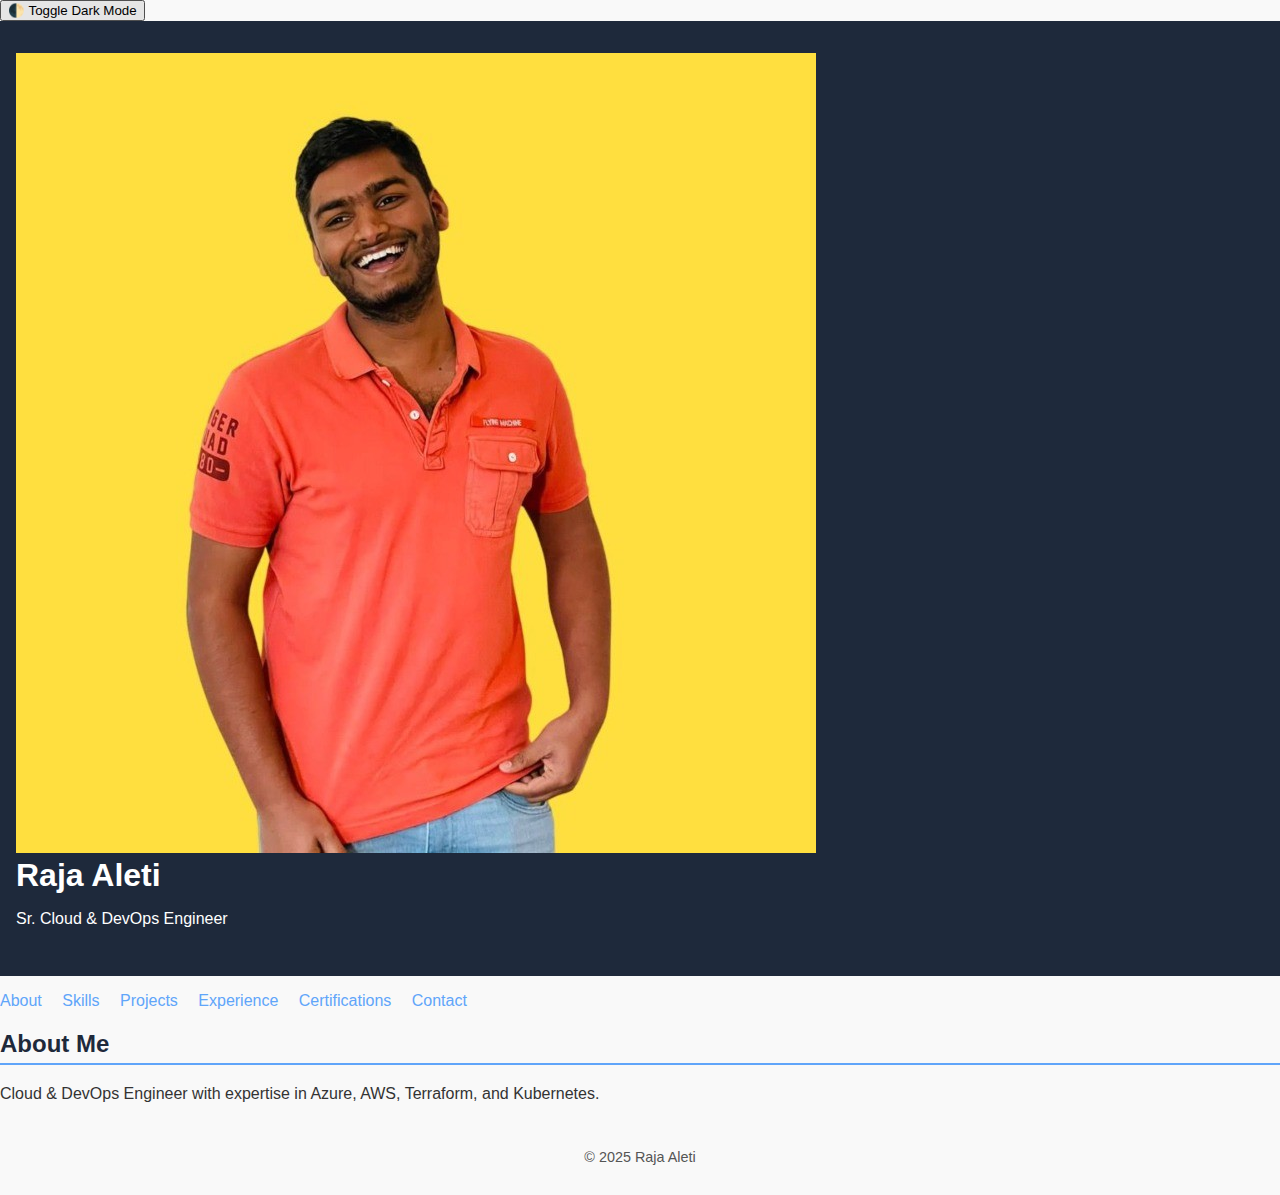
<file: index.html>
<!DOCTYPE html>
<html><head>
  <meta charset="UTF-8" />
  <title>Raja Aleti</title>
  <link rel="stylesheet" href="assets/style.css" />
</head>
<body>
  <button class="toggle" id="darkToggle">🌓 Toggle Dark Mode</button>
  <header>
    <img src="assets/avatar.jpg" alt="Raja Aleti" class="avatar" />
    <h1>Raja Aleti</h1>
    <p>Sr. Cloud & DevOps Engineer</p>
  </header>
  
<nav>
  <a href="index.html">About</a>
  <a href="pages/skills.html">Skills</a>
  <a href="pages/projects.html">Projects</a>
  <a href="pages/experience.html">Experience</a>
  <a href="pages/certifications.html">Certifications</a>
  <a href="pages/contact.html">Contact</a>
</nav>

  <main><h2>About Me</h2><p class='fade-in'>Cloud & DevOps Engineer with expertise in Azure, AWS, Terraform, and Kubernetes.</p></main>
  <footer><p>&copy; 2025 Raja Aleti</p></footer>
  <script src="assets/script.js"></script>
</body></html>
</file>
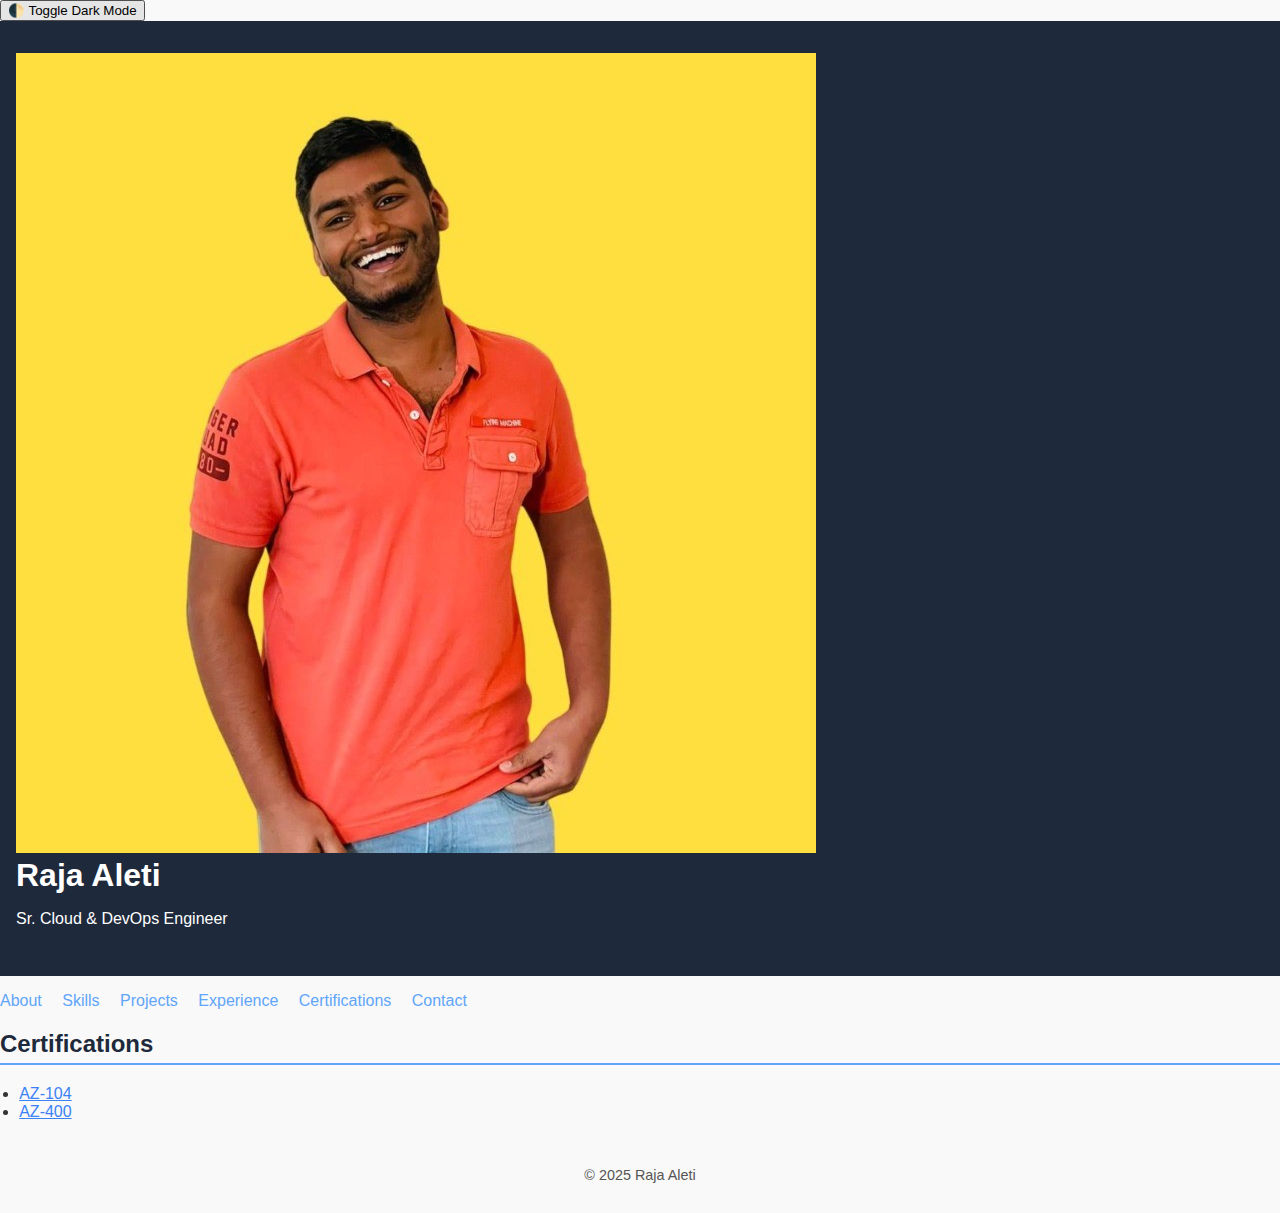
<file: pages/certifications.html>
<!DOCTYPE html>
<html><head>
  <meta charset="UTF-8" />
  <title>Raja Aleti</title>
  <link rel="stylesheet" href="../assets/style.css" />
</head>
<body>
  <button class="toggle" id="darkToggle">🌓 Toggle Dark Mode</button>
  <header>
    <img src="../assets/avatar.jpg" alt="Raja Aleti" class="avatar" />
    <h1>Raja Aleti</h1>
    <p>Sr. Cloud & DevOps Engineer</p>
  </header>
  
<nav>
  <a href="index.html">About</a>
  <a href="pages/skills.html">Skills</a>
  <a href="pages/projects.html">Projects</a>
  <a href="pages/experience.html">Experience</a>
  <a href="pages/certifications.html">Certifications</a>
  <a href="pages/contact.html">Contact</a>
</nav>

  <main><h2>Certifications</h2><ul class='fade-in'>
    <li><a href='https://www.credly.com/badges/f64b99db-98c4-47e2-a8e2-c27cf25d8882/linked_in_profile'>AZ-104</a></li>
    <li><a href='https://www.credly.com/badges/6eb10c20-877c-493b-b085-15f2b4a2bd16/linked_in_profile'>AZ-400</a></li>
  </ul></main>
  <footer><p>&copy; 2025 Raja Aleti</p></footer>
  <script src="../assets/script.js"></script>
</body></html>
</file>
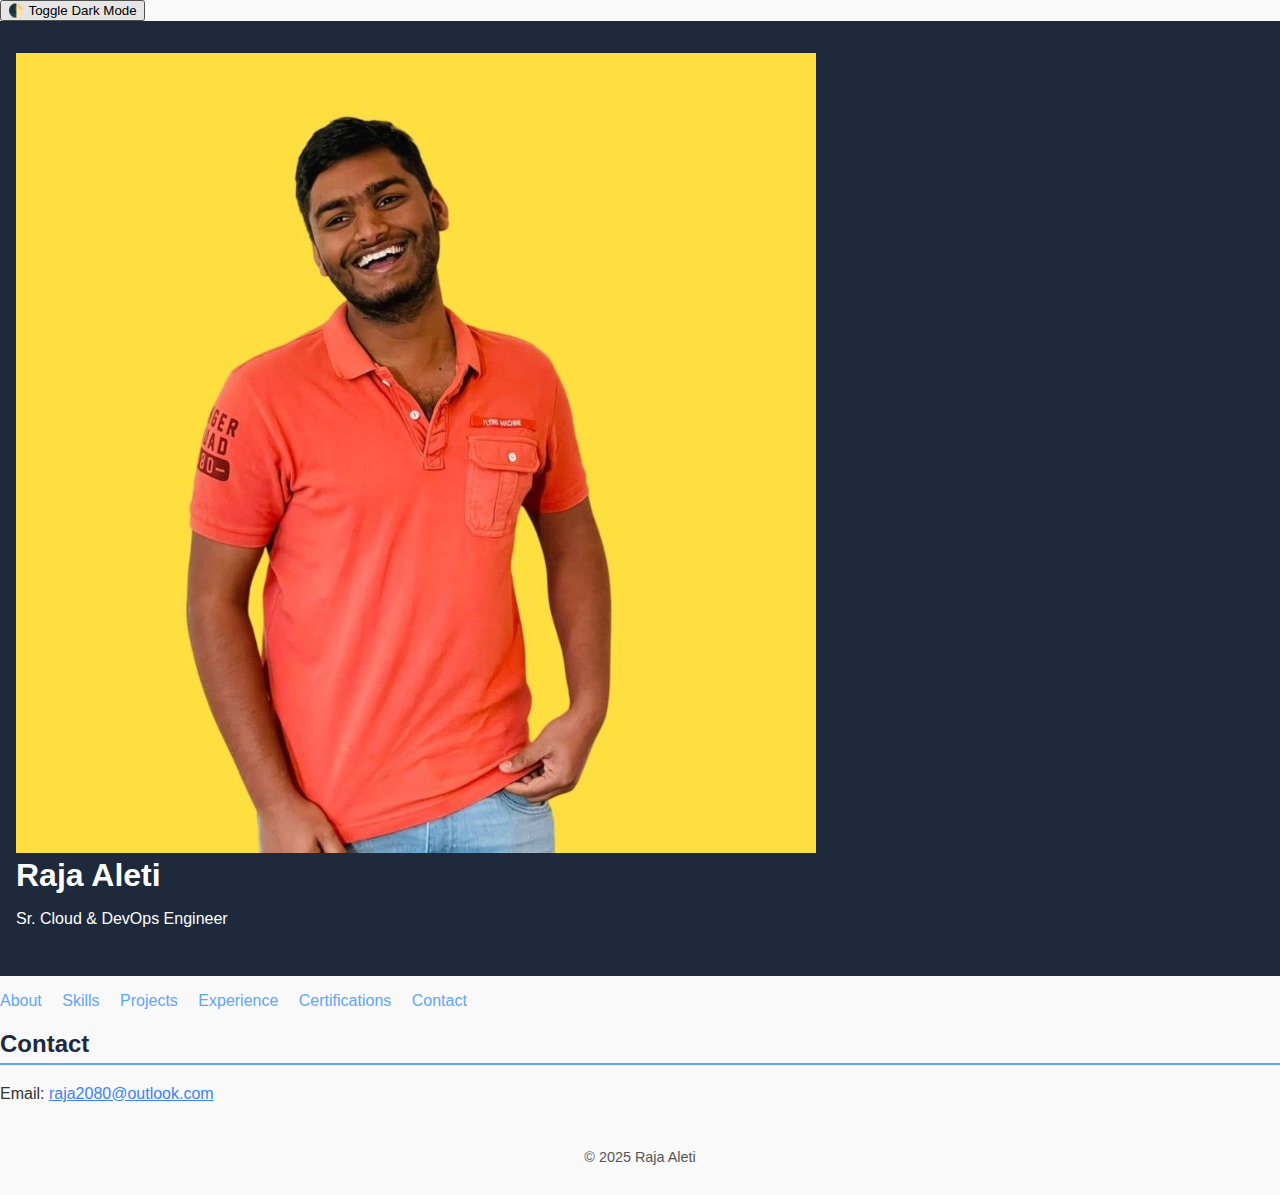
<file: pages/contact.html>
<!DOCTYPE html>
<html><head>
  <meta charset="UTF-8" />
  <title>Raja Aleti</title>
  <link rel="stylesheet" href="../assets/style.css" />
</head>
<body>
  <button class="toggle" id="darkToggle">🌓 Toggle Dark Mode</button>
  <header>
    <img src="../assets/avatar.jpg" alt="Raja Aleti" class="avatar" />
    <h1>Raja Aleti</h1>
    <p>Sr. Cloud & DevOps Engineer</p>
  </header>
  
<nav>
  <a href="index.html">About</a>
  <a href="pages/skills.html">Skills</a>
  <a href="pages/projects.html">Projects</a>
  <a href="pages/experience.html">Experience</a>
  <a href="pages/certifications.html">Certifications</a>
  <a href="pages/contact.html">Contact</a>
</nav>

  <main><h2>Contact</h2><p class='fade-in'>Email: <a href='mailto:raja2080@outlook.com'>raja2080@outlook.com</a></p></main>
  <footer><p>&copy; 2025 Raja Aleti</p></footer>
  <script src="../assets/script.js"></script>
</body></html>
</file>
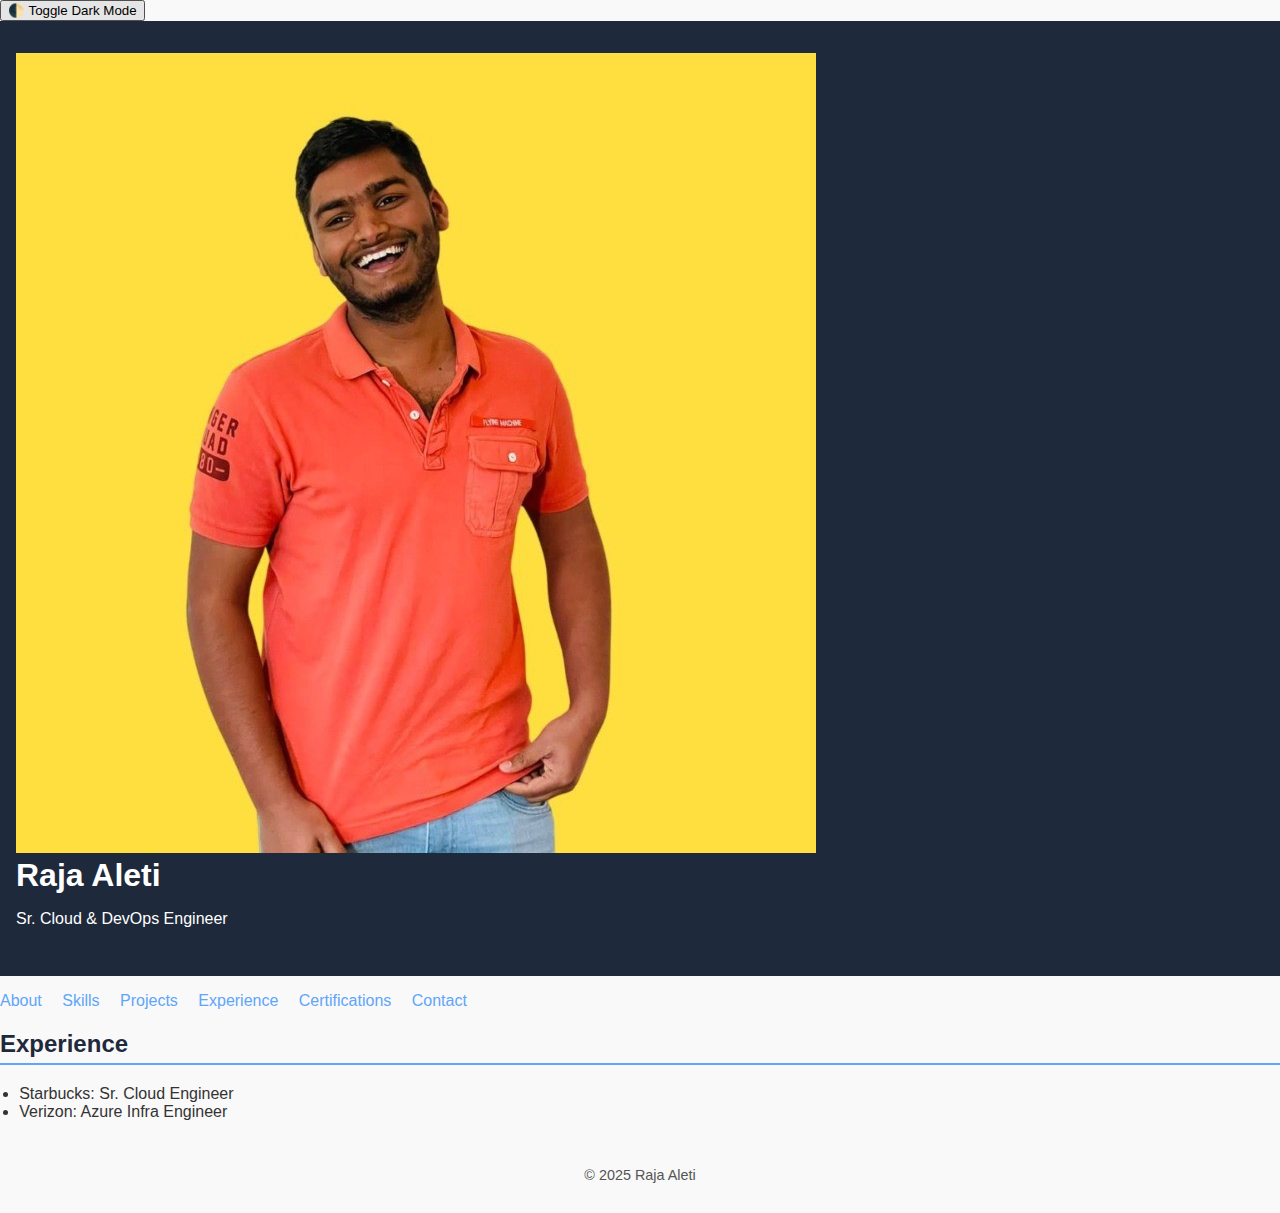
<file: pages/experience.html>
<!DOCTYPE html>
<html><head>
  <meta charset="UTF-8" />
  <title>Raja Aleti</title>
  <link rel="stylesheet" href="../assets/style.css" />
</head>
<body>
  <button class="toggle" id="darkToggle">🌓 Toggle Dark Mode</button>
  <header>
    <img src="../assets/avatar.jpg" alt="Raja Aleti" class="avatar" />
    <h1>Raja Aleti</h1>
    <p>Sr. Cloud & DevOps Engineer</p>
  </header>
  
<nav>
  <a href="index.html">About</a>
  <a href="pages/skills.html">Skills</a>
  <a href="pages/projects.html">Projects</a>
  <a href="pages/experience.html">Experience</a>
  <a href="pages/certifications.html">Certifications</a>
  <a href="pages/contact.html">Contact</a>
</nav>

  <main><h2>Experience</h2><ul class='fade-in'><li>Starbucks: Sr. Cloud Engineer</li><li>Verizon: Azure Infra Engineer</li></ul></main>
  <footer><p>&copy; 2025 Raja Aleti</p></footer>
  <script src="../assets/script.js"></script>
</body></html>
</file>
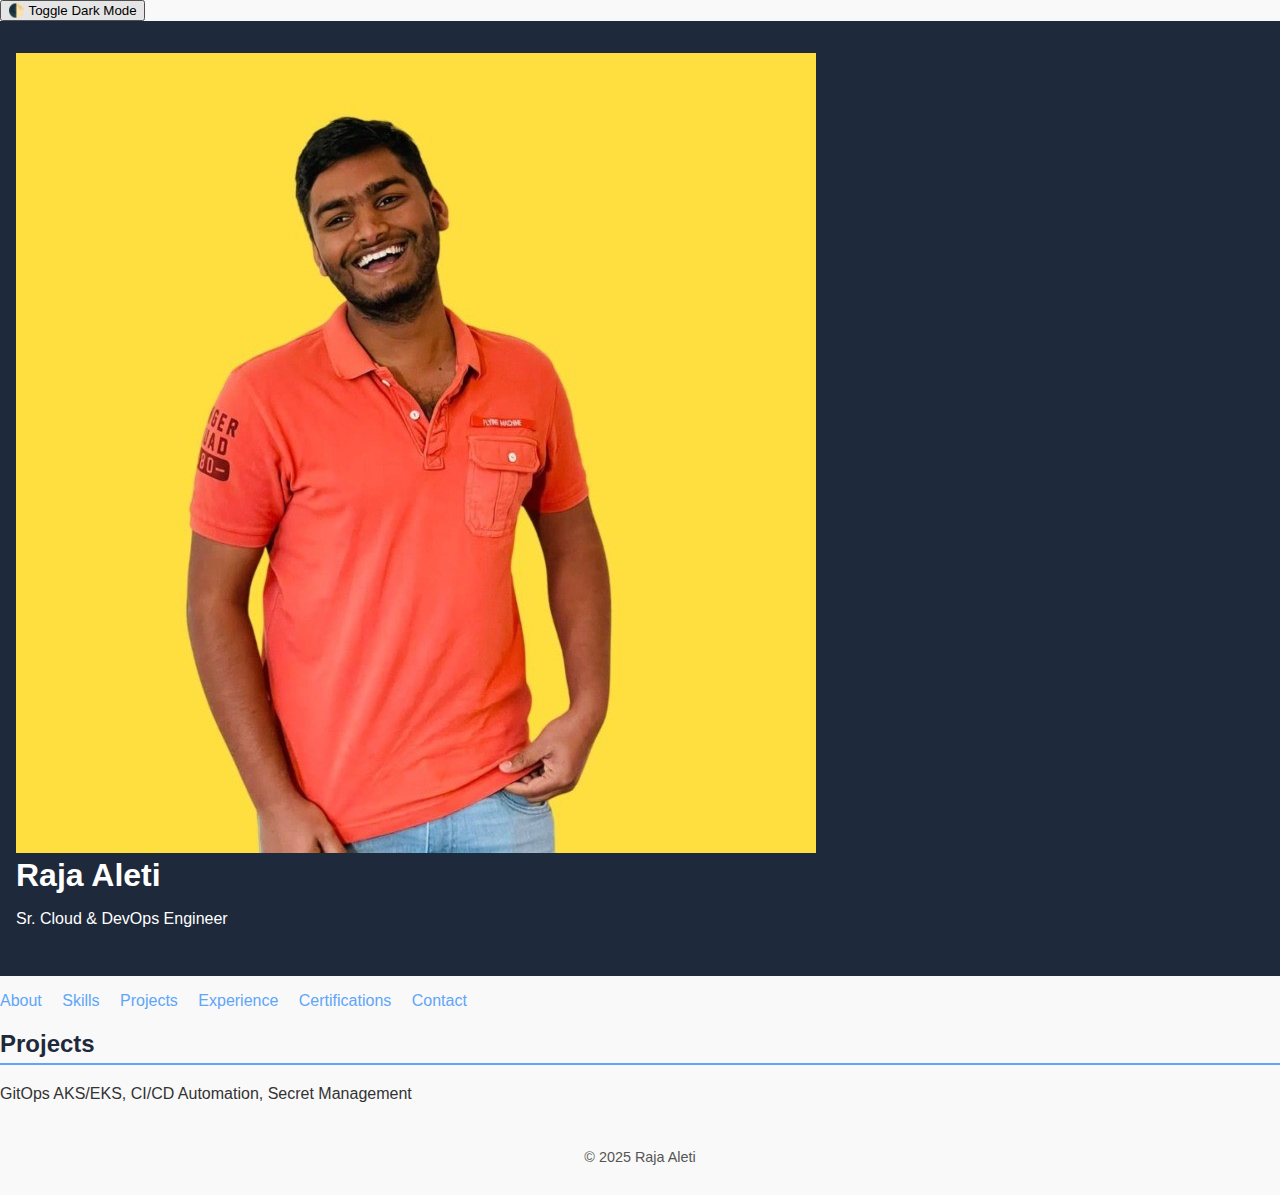
<file: pages/projects.html>
<!DOCTYPE html>
<html><head>
  <meta charset="UTF-8" />
  <title>Raja Aleti</title>
  <link rel="stylesheet" href="../assets/style.css" />
</head>
<body>
  <button class="toggle" id="darkToggle">🌓 Toggle Dark Mode</button>
  <header>
    <img src="../assets/avatar.jpg" alt="Raja Aleti" class="avatar" />
    <h1>Raja Aleti</h1>
    <p>Sr. Cloud & DevOps Engineer</p>
  </header>
  
<nav>
  <a href="index.html">About</a>
  <a href="pages/skills.html">Skills</a>
  <a href="pages/projects.html">Projects</a>
  <a href="pages/experience.html">Experience</a>
  <a href="pages/certifications.html">Certifications</a>
  <a href="pages/contact.html">Contact</a>
</nav>

  <main><h2>Projects</h2><p class='fade-in'>GitOps AKS/EKS, CI/CD Automation, Secret Management</p></main>
  <footer><p>&copy; 2025 Raja Aleti</p></footer>
  <script src="../assets/script.js"></script>
</body></html>
</file>
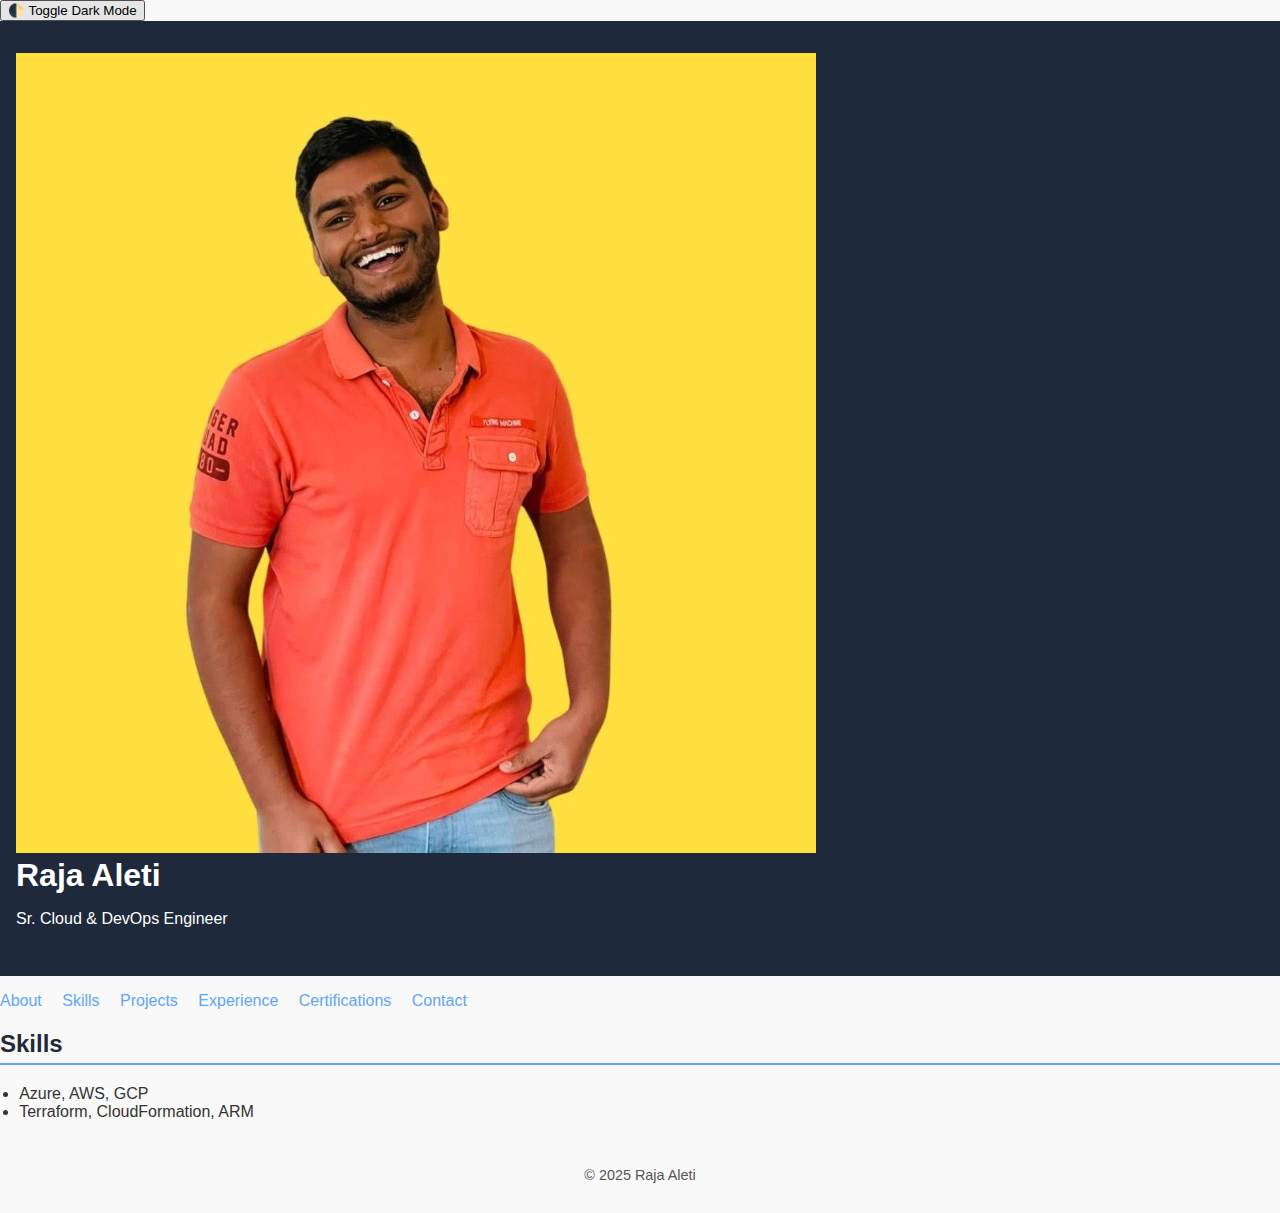
<file: pages/skills.html>
<!DOCTYPE html>
<html><head>
  <meta charset="UTF-8" />
  <title>Raja Aleti</title>
  <link rel="stylesheet" href="../assets/style.css" />
</head>
<body>
  <button class="toggle" id="darkToggle">🌓 Toggle Dark Mode</button>
  <header>
    <img src="../assets/avatar.jpg" alt="Raja Aleti" class="avatar" />
    <h1>Raja Aleti</h1>
    <p>Sr. Cloud & DevOps Engineer</p>
  </header>
  
<nav>
  <a href="index.html">About</a>
  <a href="pages/skills.html">Skills</a>
  <a href="pages/projects.html">Projects</a>
  <a href="pages/experience.html">Experience</a>
  <a href="pages/certifications.html">Certifications</a>
  <a href="pages/contact.html">Contact</a>
</nav>

  <main><h2>Skills</h2><ul class='fade-in'><li>Azure, AWS, GCP</li><li>Terraform, CloudFormation, ARM</li></ul></main>
  <footer><p>&copy; 2025 Raja Aleti</p></footer>
  <script src="../assets/script.js"></script>
</body></html>
</file>
<file: assets/style.css>
body {
  font-family: sans-serif;
  margin: 0;
  background: #f9f9f9;
  color: #333;
}
.container {
  max-width: 800px;
  margin: auto;
  padding: 1rem;
}
header {
  background: #1e293b;
  color: white;
  padding: 2rem 1rem;
}
header h1 {
  margin: 0;
}
nav {
  margin-top: 1rem;
}
nav a {
  color: #60a5fa;
  margin-right: 1rem;
  text-decoration: none;
}
section {
  margin-bottom: 2rem;
}
h2 {
  color: #1e293b;
  border-bottom: 2px solid #60a5fa;
  padding-bottom: 0.3rem;
}
footer {
  text-align: center;
  padding: 1rem;
  font-size: 0.9rem;
  color: #555;
}
ul {
  padding-left: 1.2rem;
}
a {
  color: #3b82f6;
}
</file>
